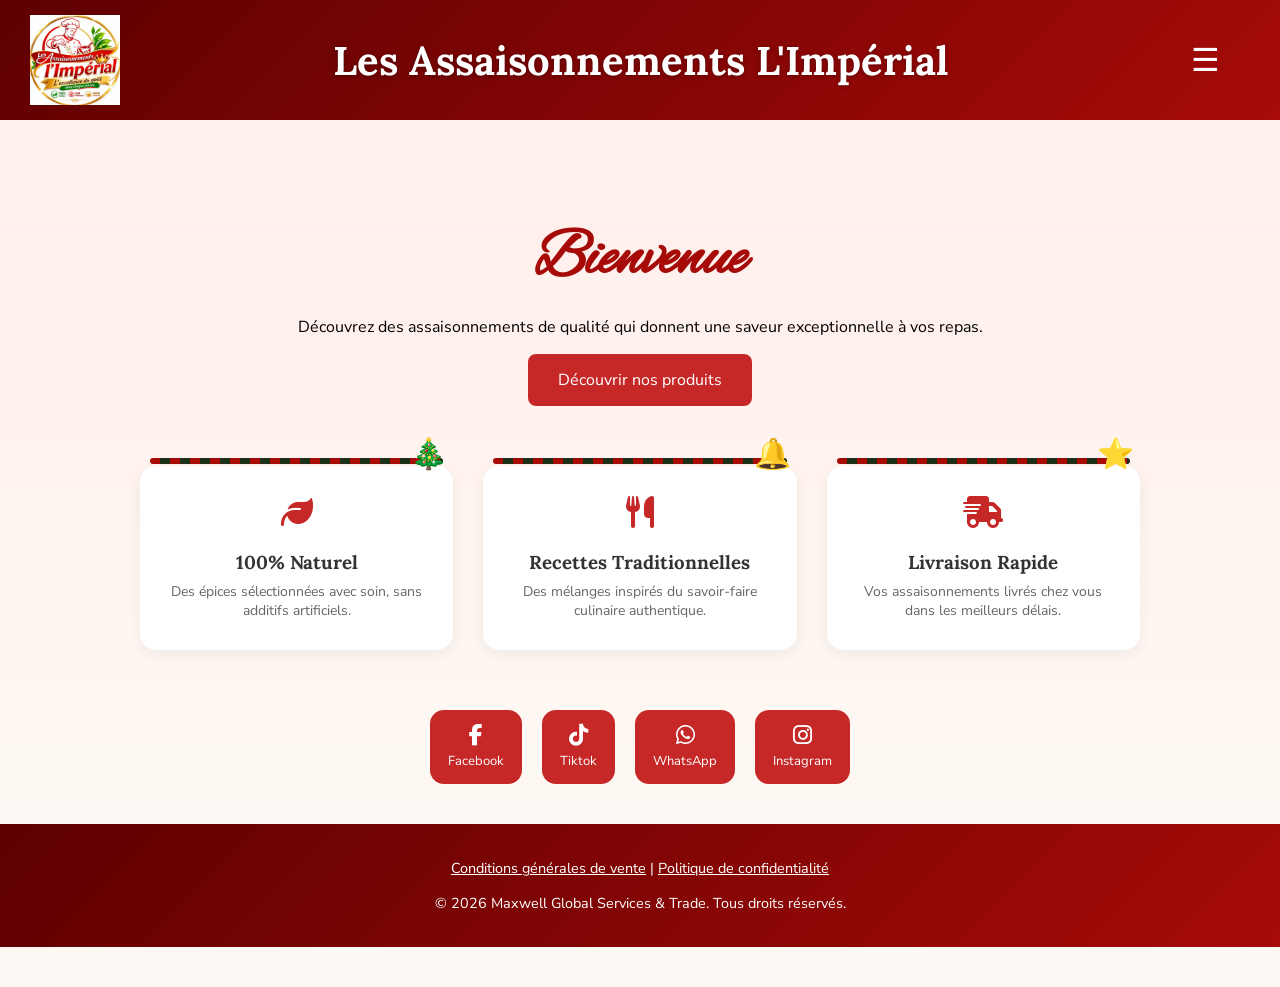
<file: index.html>
<!DOCTYPE html>
<html lang="fr">
<head>
    <meta charset="UTF-8">
    <meta name="viewport" content="width=device-width, initial-scale=1.0, minimum-scale=0.5, maximum-scale=5.0, user-scalable=yes">
    <title>Les Assaisonnements l'Impérial</title>

    <link rel="preconnect" href="https://fonts.googleapis.com">
    <link href="https://fonts.googleapis.com/css2?family=Alex+Brush&family=Mrs+Saint+Delafield&family=Playfair+Display:wght@600;700&family=Poppins:wght@400;500;600&display=swap" rel="stylesheet">

<link rel="stylesheet" href="style.css">
    <link rel="stylesheet" href="https://cdnjs.cloudflare.com/ajax/libs/font-awesome/6.5.1/css/all.min.css">
</head>
<body>
<header id="accueil">
  <div class="logo">
    <img src="Images/logo.jpg" alt="Logo Les Assaisonnements L'Impérial">
  </div>

    <h1>Les Assaisonnements L'Impérial</h1>

  <button class="hamburger" id="hamburger">☰</button>

  <nav id="nav-menu">
  <a href="index.html">Accueil</a>
  <a href="produits.html">Nos Produits</a>
  <a href="apropos.html">À propos</a>
  </nav>
</header>

<main>
    <h2 class="titre-bienvenue">Bienvenue</h2>
    <p>Découvrez des assaisonnements de qualité qui donnent une saveur exceptionnelle à vos repas.</p>
<a href="produits.html"><button>Découvrir nos produits</button></a>

<section class="pourquoi-nous">
  <div class="atout">
    <i class="fa-solid fa-leaf"></i>
    <h3>100% Naturel</h3>
    <p>Des épices sélectionnées avec soin, sans additifs artificiels.</p>
  </div>

  <div class="atout">
    <i class="fa-solid fa-utensils"></i>
    <h3>Recettes Traditionnelles</h3>
    <p>Des mélanges inspirés du savoir-faire culinaire authentique.</p>
  </div>

  <div class="atout">
    <i class="fa-solid fa-truck-fast"></i>
    <h3>Livraison Rapide</h3>
    <p>Vos assaisonnements livrés chez vous dans les meilleurs délais.</p>
  </div>
</section>

    <div class="reseaux-sociaux">
  <a href="https://www.facebook.com/share/1EntMHaNSM/" class="icone-reseau">
    <i class="fa-brands fa-facebook-f"></i>
    <span>Facebook</span>
  </a>
  <a href="https://www.tiktok.com/@assaisonnement.imperial?_r=1&_t=ZS-98Wxw34MMEL" target="_blank" class="icone-reseau">
    <i class="fa-brands fa-tiktok"></i>
    <span>Tiktok</span>
  </a>
  <a href="https://wa.me/2250779490959" target="_blank" rel="noopener" class="icone-reseau">
    <i class="fa-brands fa-whatsapp"></i>
    <span>WhatsApp</span>
  </a>
  <a href="https://www.instagram.com/assaisonnements_imperial?igsh=MWlwMXVkMGFoMXEyZw==" class="icone-reseau">
    <i class="fa-brands fa-instagram"></i>
    <span>Instagram</span>
  </a>
</div>
    
</main>

<footer class="site-footer">
  <p class="liens-legaux"><a href="cgv.html">Conditions générales de vente</a> | <a href="confidentialite.html">Politique de confidentialité</a></p>
  <p>&copy; 2026 Maxwell Global Services &amp; Trade. Tous droits réservés.</p>
</footer>

<script src="script.js"></script>
</body>
</html>
</file>
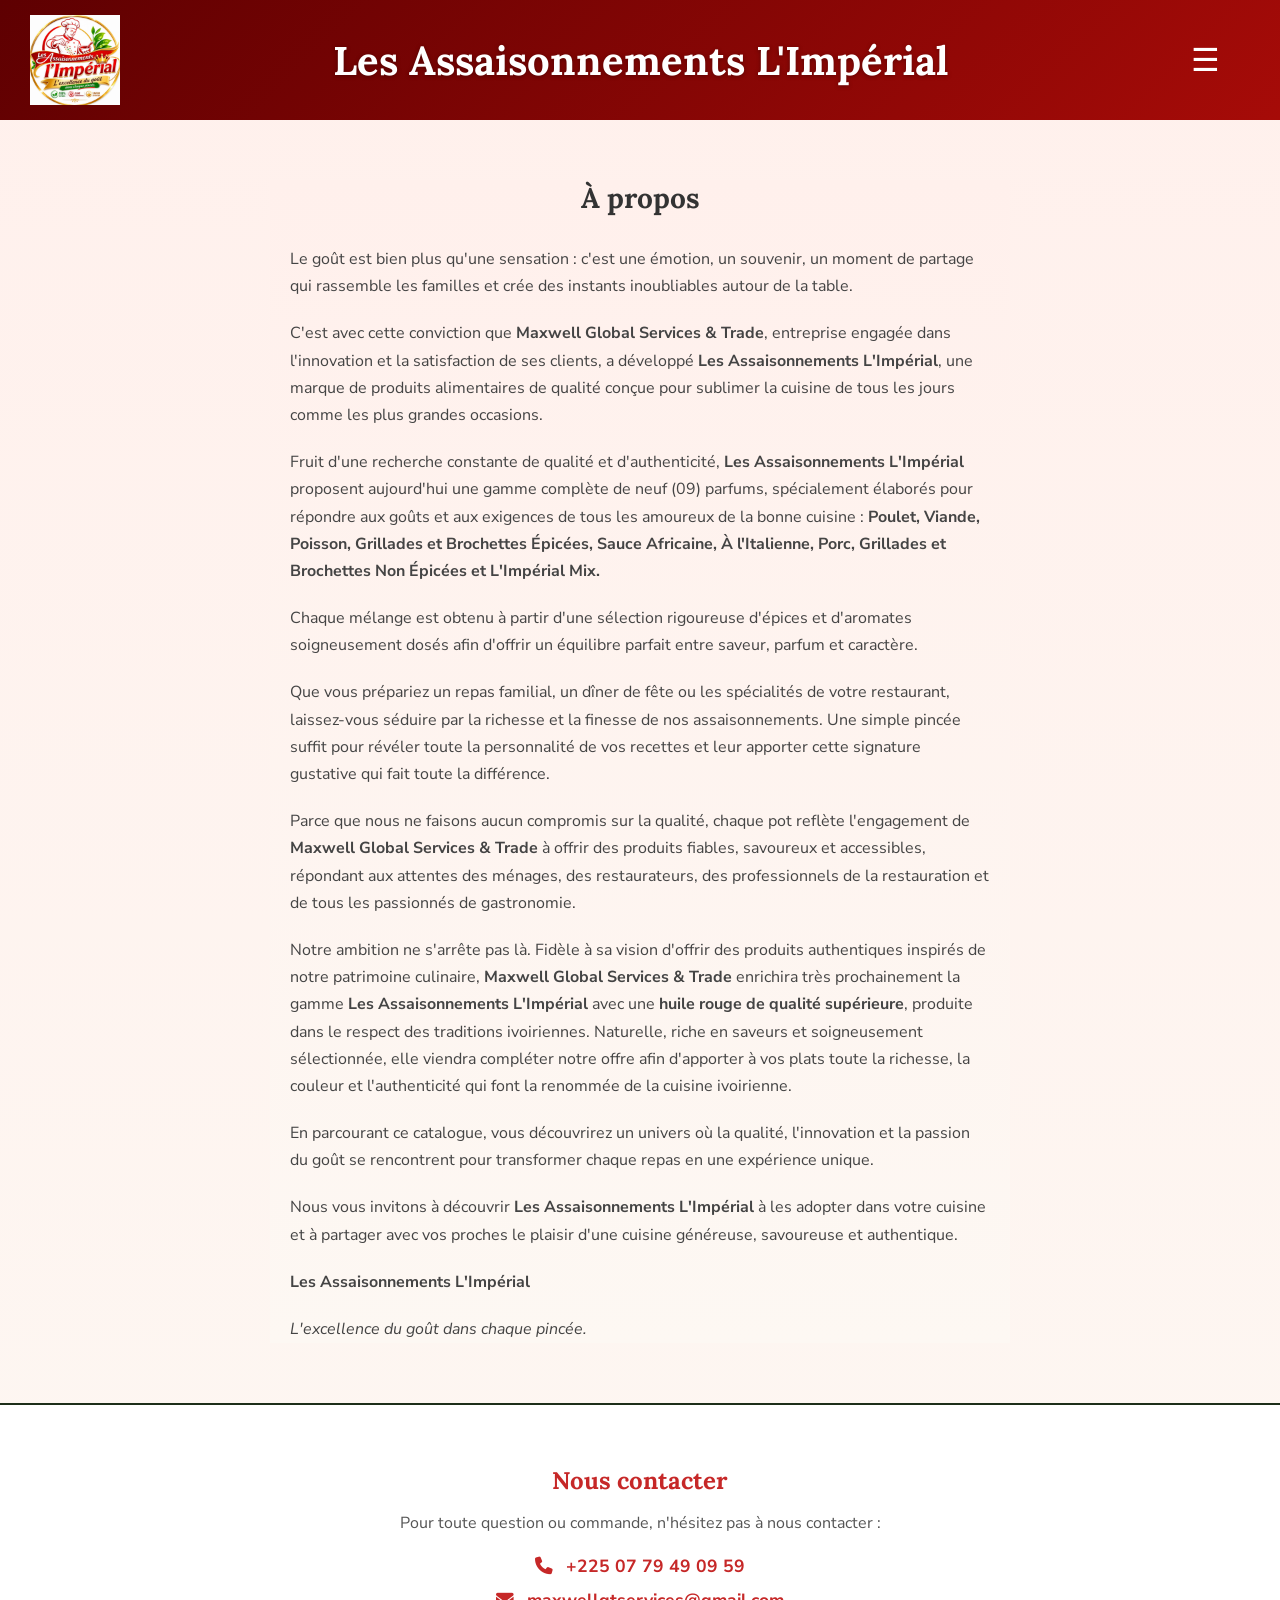
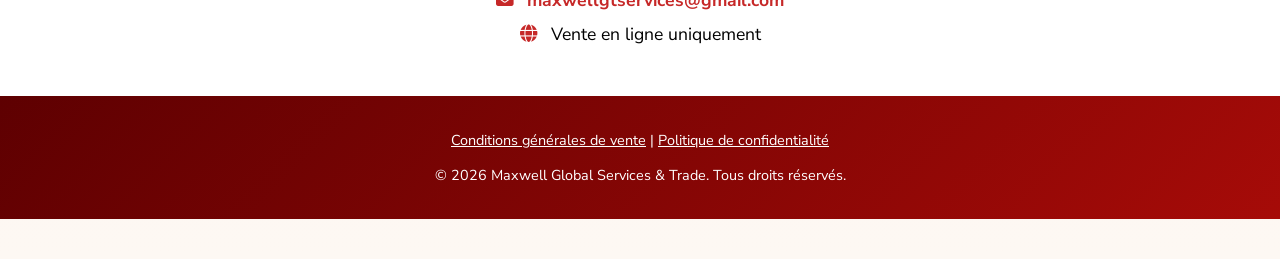
<file: apropos.html>
<!DOCTYPE html>
<html lang="fr">
<head>
  <meta charset="UTF-8">
  <meta name="viewport" content="width=device-width, initial-scale=1.0, minimum-scale=0.5, maximum-scale=5.0, user-scalable=yes">
  <title>À propos - Les Assaisonnements L'Impérial</title>
  <link rel="stylesheet" href="style.css">
  <link rel="stylesheet" href="https://cdnjs.cloudflare.com/ajax/libs/font-awesome/6.5.1/css/all.min.css">
</head>
<body>
<header id="accueil">
  <div class="logo">
    <img src="Images/logo.jpg" alt="Logo Les Assaisonnements L'Impérial">
  </div>

  <h1>Les Assaisonnements L'Impérial</h1>
  <button class="hamburger" id="hamburger">☰</button>
  <nav id="nav-menu">
    <a href="index.html">Accueil</a>
    <a href="produits.html">Nos Produits</a>
    <a href="apropos.html">À propos</a>
  </nav>
</header>

<main class="page-apropos">
  <h2>À propos </h2>

<p>Le goût est bien plus qu'une sensation : c'est une émotion, un souvenir, un moment de partage qui rassemble les familles et crée des instants inoubliables autour de la table.</p>

<p>C'est avec cette conviction que <strong>Maxwell Global Services &amp; Trade</strong>, entreprise engagée dans l'innovation et la satisfaction de ses clients, a développé <strong>Les Assaisonnements L'Impérial</strong>, une marque de produits alimentaires de qualité conçue pour sublimer la cuisine de tous les jours comme les plus grandes occasions.</p>

<p>Fruit d'une recherche constante de qualité et d'authenticité, <strong>Les Assaisonnements L'Impérial</strong> proposent aujourd'hui une gamme complète de neuf (09) parfums, spécialement élaborés pour répondre aux goûts et aux exigences de tous les amoureux de la bonne cuisine : <strong>Poulet, Viande, Poisson, Grillades et Brochettes Épicées, Sauce Africaine, À l'Italienne, Porc, Grillades et Brochettes Non Épicées et L'Impérial Mix.</strong></p>

<p>Chaque mélange est obtenu à partir d'une sélection rigoureuse d'épices et d'aromates soigneusement dosés afin d'offrir un équilibre parfait entre saveur, parfum et caractère.</p>

<p>Que vous prépariez un repas familial, un dîner de fête ou les spécialités de votre restaurant, laissez-vous séduire par la richesse et la finesse de nos assaisonnements. Une simple pincée suffit pour révéler toute la personnalité de vos recettes et leur apporter cette signature gustative qui fait toute la différence.</p>

<p>Parce que nous ne faisons aucun compromis sur la qualité, chaque pot reflète l'engagement de <strong>Maxwell Global Services &amp; Trade</strong> à offrir des produits fiables, savoureux et accessibles, répondant aux attentes des ménages, des restaurateurs, des professionnels de la restauration et de tous les passionnés de gastronomie.</p>

<p>Notre ambition ne s'arrête pas là. Fidèle à sa vision d'offrir des produits authentiques inspirés de notre patrimoine culinaire, <strong>Maxwell Global Services &amp; Trade</strong> enrichira très prochainement la gamme <strong>Les Assaisonnements L'Impérial</strong> avec une <strong>huile rouge de qualité supérieure</strong>, produite dans le respect des traditions ivoiriennes. Naturelle, riche en saveurs et soigneusement sélectionnée, elle viendra compléter notre offre afin d'apporter à vos plats toute la richesse, la couleur et l'authenticité qui font la renommée de la cuisine ivoirienne.</p>

<p>En parcourant ce catalogue, vous découvrirez un univers où la qualité, l'innovation et la passion du goût se rencontrent pour transformer chaque repas en une expérience unique. </p>

<p>Nous vous invitons à découvrir <strong>Les Assaisonnements L'Impérial</strong> à les adopter dans votre cuisine et à partager avec vos proches le plaisir d'une cuisine généreuse, savoureuse et authentique.</p>

<p><strong>Les Assaisonnements L'Impérial</strong></p>
 <p><em>L'excellence du goût dans chaque pincée.</em></p>
</main>

<script src="script.js"></script>


<section class="contact-section">
  <h2>Nous contacter</h2>
  <p class="contact-intro">Pour toute question ou commande, n'hésitez pas à nous contacter :</p>
  <div class="contact-info">
<p><i class="fa-solid fa-phone"></i> <a href="tel:+2250779490959">+225 07 79 49 09 59</a></p>
<p><i class="fa-solid fa-envelope"></i> <a href="mailto:maxwellgtservices@gmail.com">maxwellgtservices@gmail.com</a></p>
<p><i class="fa-solid fa-globe"></i> Vente en ligne uniquement</p>
  </div>
</section>
<footer class="site-footer">
  <p class="liens-legaux"><a href="cgv.html">Conditions générales de vente</a> | <a href="confidentialite.html">Politique de confidentialité</a></p>
  <p>&copy; 2026 Maxwell Global Services &amp; Trade. Tous droits réservés.</p>
</footer>

</body>
</html>
</file>
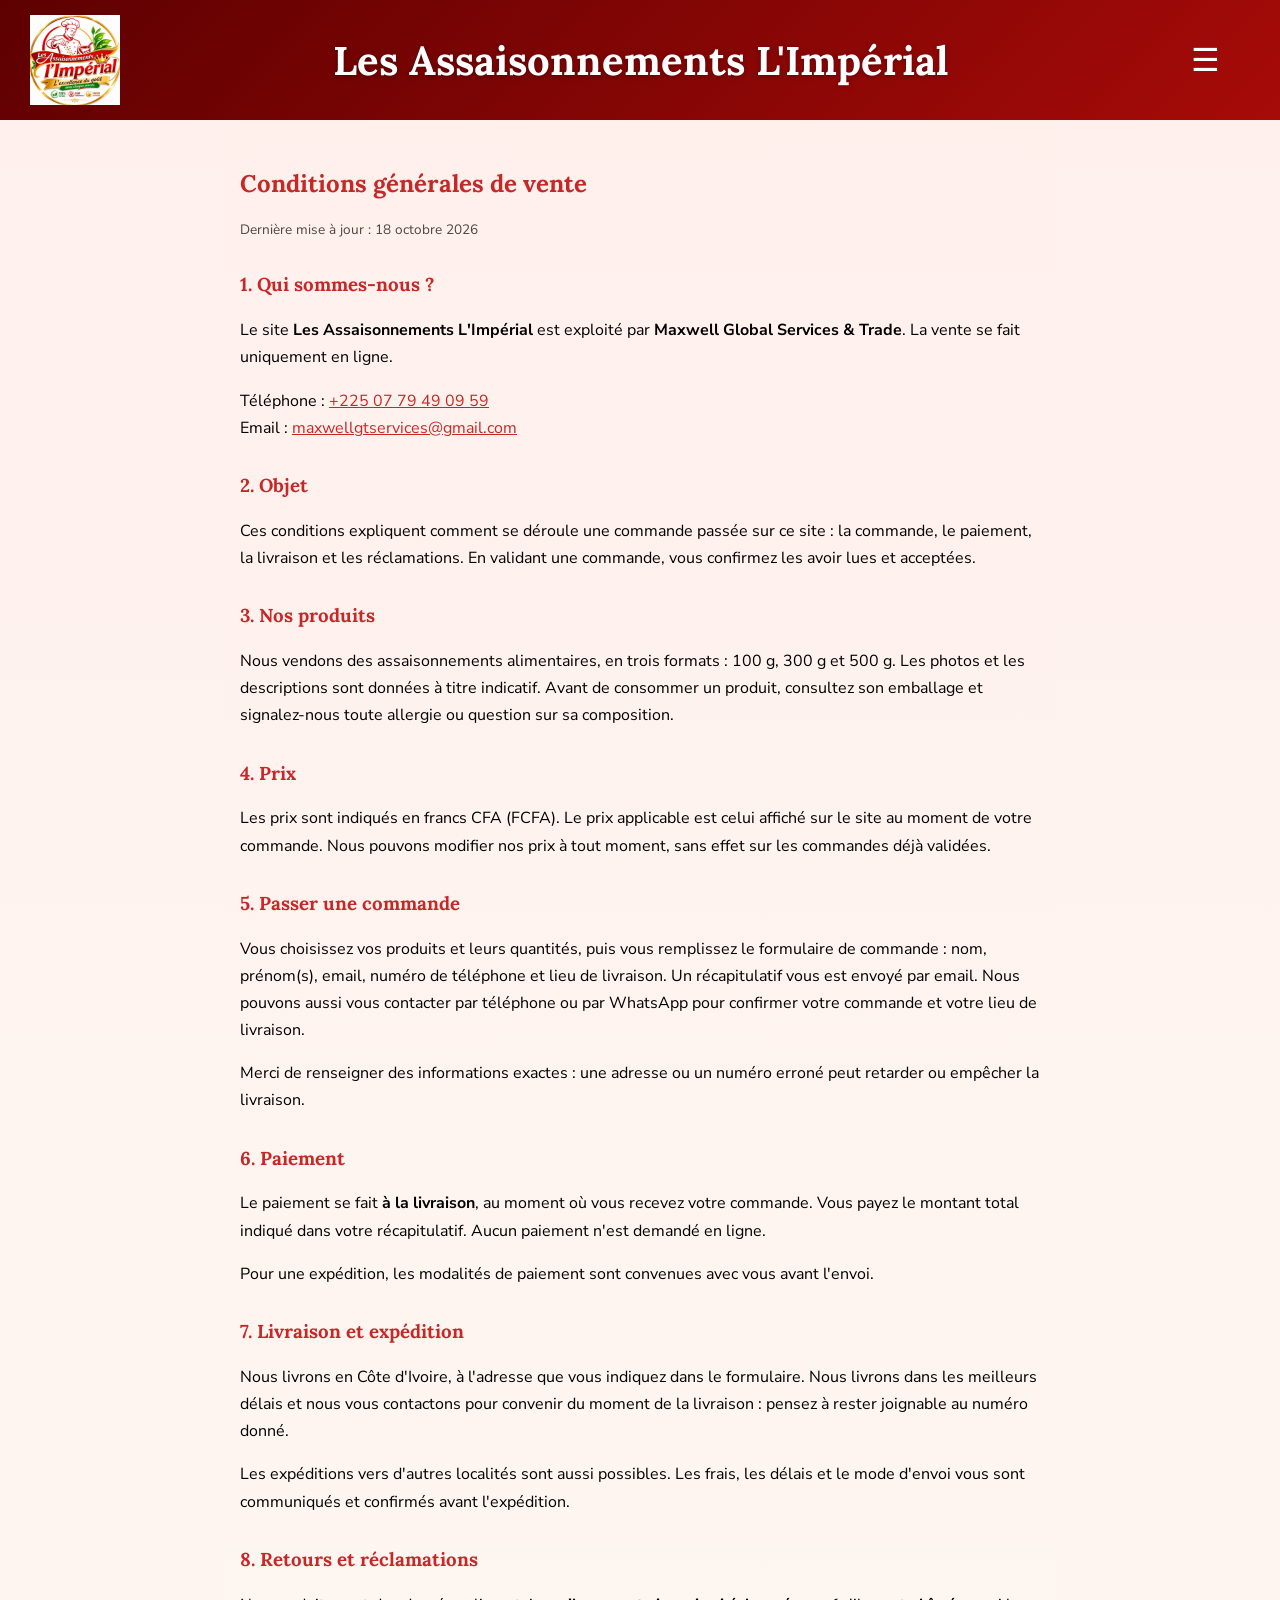
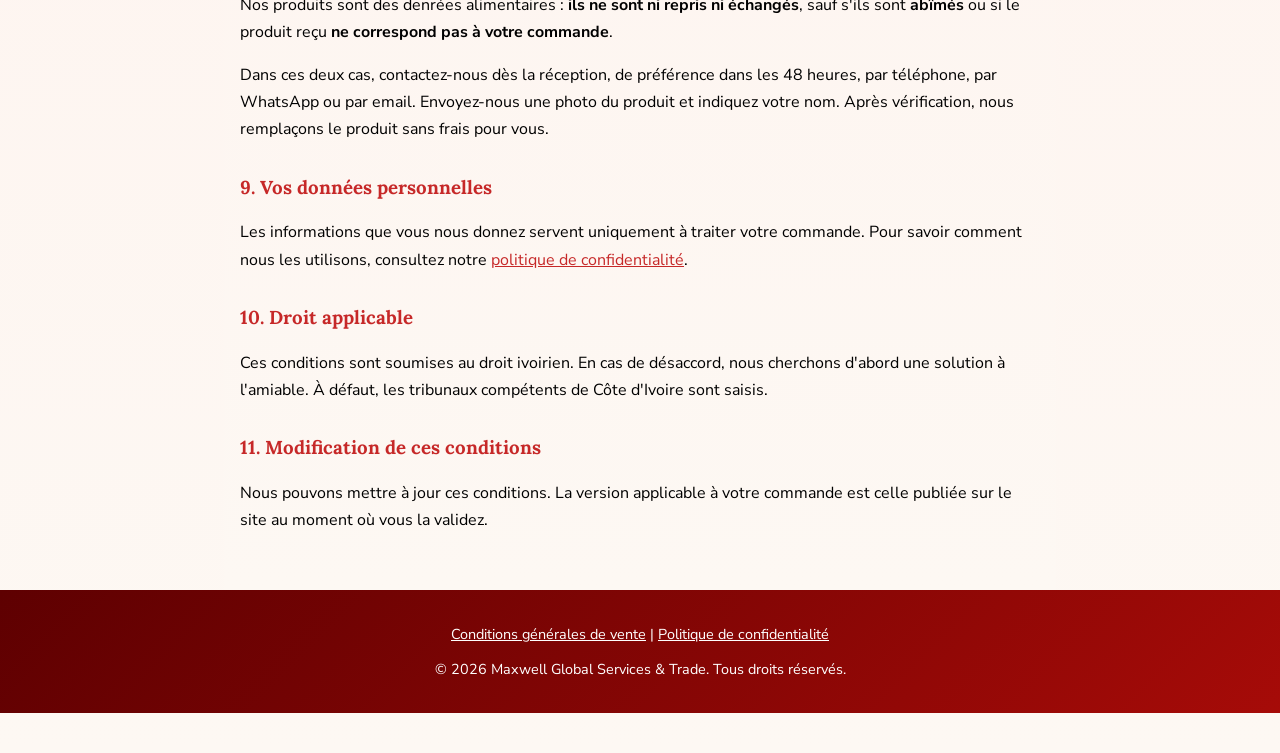
<file: cgv.html>
<!DOCTYPE html>
<html lang="fr">
<head>
  <meta charset="UTF-8">
  <meta name="viewport" content="width=device-width, initial-scale=1.0, minimum-scale=0.5, maximum-scale=5.0, user-scalable=yes">
  <title>Conditions générales de vente - Les Assaisonnements L'Impérial</title>
  <link rel="stylesheet" href="style.css">
</head>
<body>
<header id="accueil">
  <div class="logo">
    <img src="Images/logo.jpg" alt="Logo Les Assaisonnements L'Impérial">
  </div>

  <h1>Les Assaisonnements L'Impérial</h1>
  <button class="hamburger" id="hamburger">☰</button>
  <nav id="nav-menu">
    <a href="index.html">Accueil</a>
    <a href="produits.html">Nos Produits</a>
    <a href="apropos.html">À propos</a>
  </nav>
</header>

<main class="page-legale">
  <h2>Conditions générales de vente</h2>
  <p class="date-maj">Dernière mise à jour : 18 octobre 2026</p>

  <h3>1. Qui sommes-nous ?</h3>
  <p>Le site <strong>Les Assaisonnements L'Impérial</strong> est exploité par <strong>Maxwell Global Services &amp; Trade</strong>. La vente se fait uniquement en ligne.</p>
  <p>Téléphone : <a href="tel:+2250779490959">+225 07 79 49 09 59</a><br>
  Email : <a href="mailto:maxwellgtservices@gmail.com">maxwellgtservices@gmail.com</a></p>

  <h3>2. Objet</h3>
  <p>Ces conditions expliquent comment se déroule une commande passée sur ce site : la commande, le paiement, la livraison et les réclamations. En validant une commande, vous confirmez les avoir lues et acceptées.</p>

  <h3>3. Nos produits</h3>
  <p>Nous vendons des assaisonnements alimentaires, en trois formats : 100 g, 300 g et 500 g. Les photos et les descriptions sont données à titre indicatif. Avant de consommer un produit, consultez son emballage et signalez-nous toute allergie ou question sur sa composition.</p>

  <h3>4. Prix</h3>
  <p>Les prix sont indiqués en francs CFA (FCFA). Le prix applicable est celui affiché sur le site au moment de votre commande. Nous pouvons modifier nos prix à tout moment, sans effet sur les commandes déjà validées.</p>

  <h3>5. Passer une commande</h3>
  <p>Vous choisissez vos produits et leurs quantités, puis vous remplissez le formulaire de commande : nom, prénom(s), email, numéro de téléphone et lieu de livraison. Un récapitulatif vous est envoyé par email. Nous pouvons aussi vous contacter par téléphone ou par WhatsApp pour confirmer votre commande et votre lieu de livraison.</p>
  <p>Merci de renseigner des informations exactes : une adresse ou un numéro erroné peut retarder ou empêcher la livraison.</p>

  <h3>6. Paiement</h3>
  <p>Le paiement se fait <strong>à la livraison</strong>, au moment où vous recevez votre commande. Vous payez le montant total indiqué dans votre récapitulatif. Aucun paiement n'est demandé en ligne.</p>
  <p>Pour une expédition, les modalités de paiement sont convenues avec vous avant l'envoi.</p>

  <h3>7. Livraison et expédition</h3>
  <p>Nous livrons en Côte d'Ivoire, à l'adresse que vous indiquez dans le formulaire. Nous livrons dans les meilleurs délais et nous vous contactons pour convenir du moment de la livraison : pensez à rester joignable au numéro donné.</p>
  <p>Les expéditions vers d'autres localités sont aussi possibles. Les frais, les délais et le mode d'envoi vous sont communiqués et confirmés avant l'expédition.</p>

  <h3>8. Retours et réclamations</h3>
  <p>Nos produits sont des denrées alimentaires : <strong>ils ne sont ni repris ni échangés</strong>, sauf s'ils sont <strong>abîmés</strong> ou si le produit reçu <strong>ne correspond pas à votre commande</strong>.</p>
  <p>Dans ces deux cas, contactez-nous dès la réception, de préférence dans les 48 heures, par téléphone, par WhatsApp ou par email. Envoyez-nous une photo du produit et indiquez votre nom. Après vérification, nous remplaçons le produit sans frais pour vous.</p>

  <h3>9. Vos données personnelles</h3>
  <p>Les informations que vous nous donnez servent uniquement à traiter votre commande. Pour savoir comment nous les utilisons, consultez notre <a href="confidentialite.html">politique de confidentialité</a>.</p>

  <h3>10. Droit applicable</h3>
  <p>Ces conditions sont soumises au droit ivoirien. En cas de désaccord, nous cherchons d'abord une solution à l'amiable. À défaut, les tribunaux compétents de Côte d'Ivoire sont saisis.</p>

  <h3>11. Modification de ces conditions</h3>
  <p>Nous pouvons mettre à jour ces conditions. La version applicable à votre commande est celle publiée sur le site au moment où vous la validez.</p>
</main>

<footer class="site-footer">
  <p class="liens-legaux"><a href="cgv.html">Conditions générales de vente</a> | <a href="confidentialite.html">Politique de confidentialité</a></p>
  <p>&copy; 2026 Maxwell Global Services &amp; Trade. Tous droits réservés.</p>
</footer>

<script src="script.js"></script>
</body>
</html>
</file>
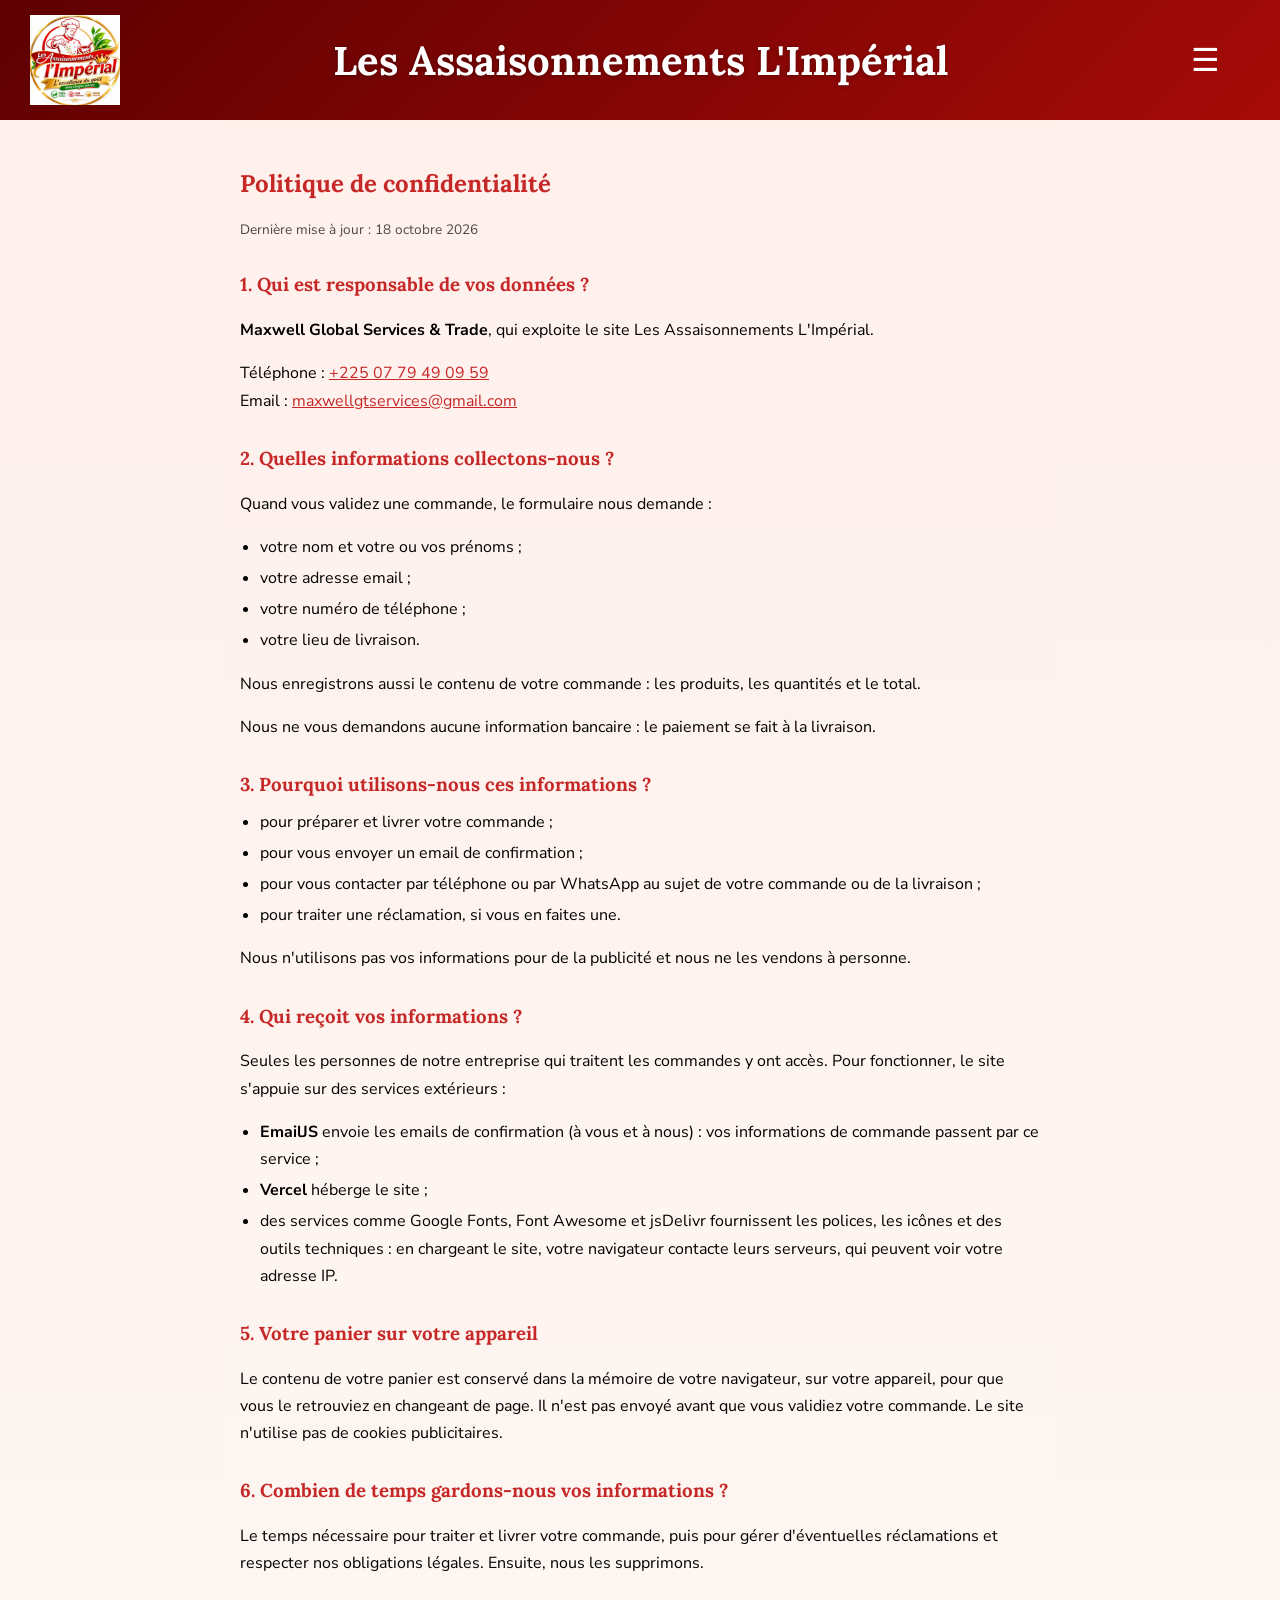
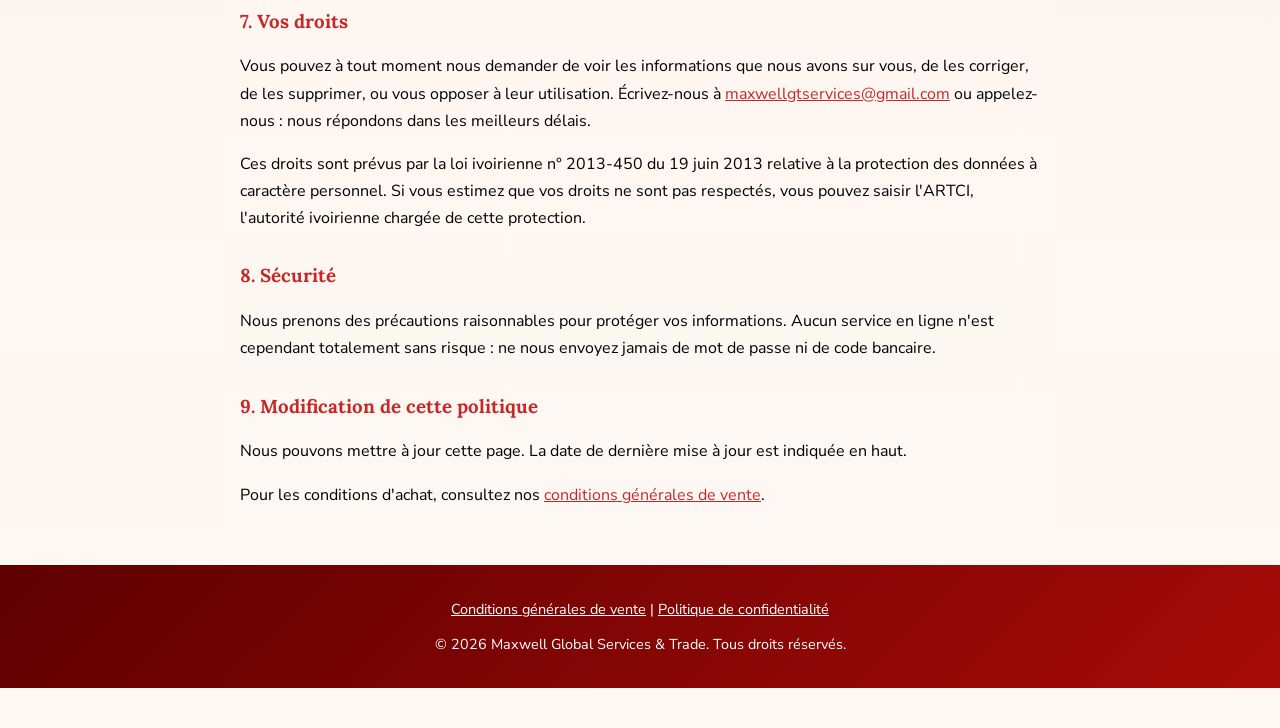
<file: confidentialite.html>
<!DOCTYPE html>
<html lang="fr">
<head>
  <meta charset="UTF-8">
  <meta name="viewport" content="width=device-width, initial-scale=1.0, minimum-scale=0.5, maximum-scale=5.0, user-scalable=yes">
  <title>Politique de confidentialité - Les Assaisonnements L'Impérial</title>
  <link rel="stylesheet" href="style.css">
</head>
<body>
<header id="accueil">
  <div class="logo">
    <img src="Images/logo.jpg" alt="Logo Les Assaisonnements L'Impérial">
  </div>

  <h1>Les Assaisonnements L'Impérial</h1>
  <button class="hamburger" id="hamburger">☰</button>
  <nav id="nav-menu">
    <a href="index.html">Accueil</a>
    <a href="produits.html">Nos Produits</a>
    <a href="apropos.html">À propos</a>
  </nav>
</header>

<main class="page-legale">
  <h2>Politique de confidentialité</h2>
  <p class="date-maj">Dernière mise à jour : 18 octobre 2026</p>

  <h3>1. Qui est responsable de vos données ?</h3>
  <p><strong>Maxwell Global Services &amp; Trade</strong>, qui exploite le site Les Assaisonnements L'Impérial.</p>
  <p>Téléphone : <a href="tel:+2250779490959">+225 07 79 49 09 59</a><br>
  Email : <a href="mailto:maxwellgtservices@gmail.com">maxwellgtservices@gmail.com</a></p>

  <h3>2. Quelles informations collectons-nous ?</h3>
  <p>Quand vous validez une commande, le formulaire nous demande :</p>
  <ul>
    <li>votre nom et votre ou vos prénoms ;</li>
    <li>votre adresse email ;</li>
    <li>votre numéro de téléphone ;</li>
    <li>votre lieu de livraison.</li>
  </ul>
  <p>Nous enregistrons aussi le contenu de votre commande : les produits, les quantités et le total.</p>
  <p>Nous ne vous demandons aucune information bancaire : le paiement se fait à la livraison.</p>

  <h3>3. Pourquoi utilisons-nous ces informations ?</h3>
  <ul>
    <li>pour préparer et livrer votre commande ;</li>
    <li>pour vous envoyer un email de confirmation ;</li>
    <li>pour vous contacter par téléphone ou par WhatsApp au sujet de votre commande ou de la livraison ;</li>
    <li>pour traiter une réclamation, si vous en faites une.</li>
  </ul>
  <p>Nous n'utilisons pas vos informations pour de la publicité et nous ne les vendons à personne.</p>

  <h3>4. Qui reçoit vos informations ?</h3>
  <p>Seules les personnes de notre entreprise qui traitent les commandes y ont accès. Pour fonctionner, le site s'appuie sur des services extérieurs :</p>
  <ul>
    <li><strong>EmailJS</strong> envoie les emails de confirmation (à vous et à nous) : vos informations de commande passent par ce service ;</li>
    <li><strong>Vercel</strong> héberge le site ;</li>
    <li>des services comme Google Fonts, Font Awesome et jsDelivr fournissent les polices, les icônes et des outils techniques : en chargeant le site, votre navigateur contacte leurs serveurs, qui peuvent voir votre adresse IP.</li>
  </ul>

  <h3>5. Votre panier sur votre appareil</h3>
  <p>Le contenu de votre panier est conservé dans la mémoire de votre navigateur, sur votre appareil, pour que vous le retrouviez en changeant de page. Il n'est pas envoyé avant que vous validiez votre commande. Le site n'utilise pas de cookies publicitaires.</p>

  <h3>6. Combien de temps gardons-nous vos informations ?</h3>
  <p>Le temps nécessaire pour traiter et livrer votre commande, puis pour gérer d'éventuelles réclamations et respecter nos obligations légales. Ensuite, nous les supprimons.</p>

  <h3>7. Vos droits</h3>
  <p>Vous pouvez à tout moment nous demander de voir les informations que nous avons sur vous, de les corriger, de les supprimer, ou vous opposer à leur utilisation. Écrivez-nous à <a href="mailto:maxwellgtservices@gmail.com">maxwellgtservices@gmail.com</a> ou appelez-nous : nous répondons dans les meilleurs délais.</p>
  <p>Ces droits sont prévus par la loi ivoirienne n° 2013-450 du 19 juin 2013 relative à la protection des données à caractère personnel. Si vous estimez que vos droits ne sont pas respectés, vous pouvez saisir l'ARTCI, l'autorité ivoirienne chargée de cette protection.</p>

  <h3>8. Sécurité</h3>
  <p>Nous prenons des précautions raisonnables pour protéger vos informations. Aucun service en ligne n'est cependant totalement sans risque : ne nous envoyez jamais de mot de passe ni de code bancaire.</p>

  <h3>9. Modification de cette politique</h3>
  <p>Nous pouvons mettre à jour cette page. La date de dernière mise à jour est indiquée en haut.</p>

  <p>Pour les conditions d'achat, consultez nos <a href="cgv.html">conditions générales de vente</a>.</p>
</main>

<footer class="site-footer">
  <p class="liens-legaux"><a href="cgv.html">Conditions générales de vente</a> | <a href="confidentialite.html">Politique de confidentialité</a></p>
  <p>&copy; 2026 Maxwell Global Services &amp; Trade. Tous droits réservés.</p>
</footer>

<script src="script.js"></script>
</body>
</html>
</file>
<file: style.css>
/* ===== POLICES DU SITE : Lora (titres), Nunito Sans (texte), Alex Brush (grands titres décoratifs) ===== */
@import url('https://fonts.googleapis.com/css2?family=Lora:wght@500;600;700&family=Nunito+Sans:wght@400;600;700&family=Alex+Brush&display=swap');

:root {
  --police-titre: 'Lora', Georgia, serif;
  --police-texte: 'Nunito Sans', Arial, sans-serif;
}

html {
  overflow-x: hidden; /* CORRIGÉ - uniquement sur html, pas sur body, pour ne pas casser le sticky */
}

html{
    scroll-behavior:smooth;
 }   
body{
    margin:0;
    font-family: var(--police-texte);
    background: linear-gradient(180deg, #fff0ec 0%, #fdf8f3 100%);
    background-color: #fdf8f3;
    padding-bottom: 40px; 
}

/* Les boutons et champs de formulaire n'héritent pas de la police par défaut : on la leur donne */
button, input, select, textarea {
  font-family: var(--police-texte);
}

header{
    position:sticky;
    top:0;
    z-index:1000;
    background:#c62828;
    color:white;
    padding:20px;
    display:flex;
    justify-content:space-between;
    align-items:center;
}

nav a{
    color:white;
    text-decoration:none;
    margin-left:20px;
    font-weight:bold;
}

main{
    text-align:center;
    margin-top:100px;
    background: linear-gradient(180deg,#fff0ec 0%,#fdf8f3 100%);
    padding-bottom: 40px;
}

button{
    background:#c62828;
    color:white;
    border:none;
    padding:15px 30px;
    border-radius:8px;
    cursor:pointer;
    font-size:16px;
}

button:hover{
    background:#9e1b1b;
}
.logo{
    display:flex;
    align-items:center;
    gap:15px;
}

.logo img{
    width:90px;
    height:90px;
    object-fit:contain;
}
/* --- Header en flexbox pour bien aligner logo + nav --- */
header {
  display: flex;
  justify-content: space-between;
  align-items: center;
  flex-wrap: wrap;
  padding: 15px 30px;
}

nav {
  display: flex;
  flex-wrap: wrap;
}

/* --- RESPONSIVE : tablettes et mobiles (écran < 768px) --- */
@media (max-width: 768px) {
  header {
    flex-direction: column;
    text-align: center;
  }

  nav {
    margin-top: 15px;
    justify-content: center;
  }

  nav a {
    margin: 0 10px;
  }

  main {
    margin-top: 40px;
    padding: 0 20px;
  }

  h1 {
    font-size: 20px;
  }
}

/* --- RESPONSIVE : petits mobiles (écran < 480px) --- */
@media (max-width: 480px) {
  nav a {
    display: block;
    margin: 8px 0;
  }

  button {
    width: 100%;
  }
}
header {
  position: sticky;
  top:0;
  z-index:1000;
  background: #c62828;
  display: grid;
  grid-template-columns: auto 1fr auto;
  align-items: center;
  padding: 15px 30px;
}

.hamburger {
  display: block;
  background: none;
  border: none;
  font-size: 32px;
  cursor: pointer;
  color: white;
}

nav {
  display: none;
  position: absolute;
  top: 100%;
  right: 30px;
  background: #c62828;
  flex-direction: column;
  padding: 10px 20px;
  border-radius: 8px;
  box-shadow: 0 4px 10px rgba(0,0,0,0.2);
}

nav.active {
  display: flex;
}

nav a {
  margin: 8px 0;
  color: white;
  text-align: center;
}
.carte-produit img {
  width: 160px;
  height: 160px;
  border-radius: 50%;
  object-fit: cover;
  margin: 0 auto 15px auto;
  display: block;
  border: 4px solid #f5f5f5;
}
.select-grammage {
  margin: 12px 0 8px 0;
  padding: 6px 10px;
  border-radius: 8px;
  border: 1px solid #ccc;
  font-size: 14px;
  cursor: pointer;
}

.prix {
  font-size: 20px;
  font-weight: bold;
  color: #c62828;
  margin: 8px 0;
}

.btn-acheter {
  background: #c62828;
  color: white;
  border: none;
  padding: 10px 22px;
  border-radius: 8px;
  cursor: pointer;
  font-size: 14px;
}

.btn-acheter:hover {
  background: #9e1b1b;
}
.carte-produit {
  background: #fff9f5;
  border-radius: 20px;
  padding: 25px 20px;
  box-shadow: 0 6px 18px rgba(0,0,0,0.08);
  transition: transform 0.2s ease, box-shadow 0.2s ease;
  text-align: center;
}

.carte-produit:hover {
  transform: translateY(-6px);
  box-shadow: 0 10px 24px rgba(0,0,0,0.12);
}
.reseaux-sociaux {
  display: flex;
  justify-content: center;
  gap: 20px;
  margin-top: 30px;
}

.icone-reseau {
  background: #c62828;
  color: white;
  display: flex;
  flex-direction: column;
  align-items: center;
  justify-content: center;
  gap: 6px;
  padding: 14px 18px;
  border-radius: 14px;
  text-decoration: none;
  font-size: 13px;
  transition: background 0.2s ease, transform 0.2s ease;
}

.icone-reseau i {
  font-size: 22px;
}

.icone-reseau:hover {
  background: #9e1b1b;
  transform: translateY(-3px);
} 
  
.grille-produits {
  display: grid;
  grid-template-columns: repeat(3, 1fr);
  gap: 30px;
  max-width: 1100px;
  margin: 0 auto;
}

@media (max-width: 768px) {
  .grille-produits {
    grid-template-columns: repeat(2, 1fr);
  }
}

@media (max-width: 480px) {
  .grille-produits {
    grid-template-columns: repeat(2, 1fr);
    gap: 15px;
     padding: 0 15px;
  }

  .carte-produit {
    padding: 15px 12px;
  }

  .carte-produit img {
    width: 110px;
    height: 110px;
  }

  .prix {
    font-size: 16px;
  }

  .btn-acheter {
    padding: 8px 14px;
    font-size: 13px;
  }

  .select-grammage {
    font-size: 13px;
    padding: 5px 8px;
  }
  }

.carte-produit img {
  cursor: pointer;
}

.lightbox {
  display: none;
  position: fixed;
  top: 0;
  left: 0;
  width: 100%;
  height: 100%;
  background: rgba(0,0,0,0.85);
  justify-content: center;
  align-items: center;
  z-index: 2000;
}

.lightbox.active {
  display: flex;
}

.lightbox img {
  max-width: 90%;
  max-height: 90%;
  border-radius: 12px;
  object-fit: contain;
}

@media (max-width: 480px) {
  .marque h1 {
    font-size: 16px;
  }
  h1 {
    font-size: 16px; /* MODIFIÉ - réduit encore */
  }
   header {
    grid-template-columns: auto 1fr auto;
    padding: 10px 15px;
  }
}

h1 {
  font-family: var(--police-titre);
  font-weight: 700;
  text-align: center;
  color: white;
  font-size: 40px;
  margin: 0;
  grid-column: 2;
  min-width: 0;
  overflow-wrap: break-word;
}

h2, h3, h4 {
  font-family: var(--police-titre);
}

.pourquoi-nous {
  display: flex;
  justify-content: center;
  flex-wrap: wrap;
  gap: 30px;
  max-width: 1000px;
  margin: 60px auto;
  padding: 0 20px;
}

.atout {
  background: white;
  border-radius: 16px;
  padding: 30px 25px;
  text-align: center;
  box-shadow: 0 4px 14px rgba(0,0,0,0.06);
  flex: 1 1 250px;
  max-width: 280px;
  transition: transform 0.2s ease, box-shadow 0.2s ease;
}

.atout:hover{
  transform:translateY(-6px);
  box-shadow:0 10px 24px rgba(0,0,0,0.12);
}



.atout i {
  font-size: 32px;
  color: #c62828;
  margin-bottom: 12px;
}

.atout h3 {
  font-family: var(--police-titre);
  margin: 10px 0 8px;
  color: #333;
}

.atout p {
  font-size: 14px;
  color: #666;
  margin: 0;
}
.page-apropos {
  max-width: 700px;
  margin: 60px auto;
  padding: 0 20px;
  text-align: center;
}

.page-apropos h2 {
  font-family: var(--police-titre);
  font-size: 28px;
  color: #333;
  margin-bottom: 30px;
}

.page-apropos p {
  font-size: 16px;
  line-height: 1.7;
  color: #444;
  margin-bottom: 20px;
  text-align: left;
}
.titre-bienvenue {
  font-family: 'Alex Brush', cursive;
  font-size: 64px;
  color: #c62828;
  margin-bottom: 10px;
}

@media (max-width: 480px) {
  .titre-bienvenue {
    font-size: 44px;
  }
}
.cadre-banniere{
  width: 450px;
  max-width: 100%;
  height: 240px;
  overflow: hidden;
  margin-bottom: 5px;
  text-align: left;
}

.cadre-banniere img{
  width: 100%;
  height:auto;
  object-fit: cover;
  object-position: left top;
  display: block;
}

/* ---------- "Nos produits" : texte stylé partout (desktop ET mobile, plus d'image) ---------- */
.cadre-banniere {
  width: 100%;
  height: auto;
  text-align: center;
}

.cadre-banniere img {
  display: none;
}

.titre-mobile-produits {
  display: block;
  font-family: 'Alex Brush', cursive;
  font-size: 56px;
  color: #c62828;
  margin: 0 auto 10px auto;
  text-align: center;
  position: relative;
  padding-bottom: 14px;
}

.titre-mobile-produits::after {
  content: '';
  display: block;
  width: 160px;
  height: 3px;
  background-color: #c62828;
  margin: 10px auto 0 auto;
  border-radius: 2px;
}

@media (max-width: 480px) {
  .titre-mobile-produits {
    font-size: 42px;
  }

  .titre-mobile-produits::after {
    width: 140px;
  }
}

.contact-section {
  text-align: center;
  padding: 40px 20px;
  background-color: #fff;
  border-top: 2px solid #c62828;
}

.contact-section h2 {
  font-family: var(--police-titre);
  color: #c62828;
  margin-bottom: 10px;
}

.contact-intro {
  margin-bottom: 20px;
  color: #555;
}

.contact-info p {
  font-size: 1.1rem;
  margin: 10px 0;
}

.contact-info a {
  color: #c62828;
  text-decoration: none;
  font-weight: bold;
}

.contact-info i {
  color: #c62828;
  margin-right: 8px;
}

.site-footer {
  text-align: center;
  padding: 20px;
  background-color: #c62828;
  color: #fff;
  font-size: 0.9rem;
}
@media (max-width: 480px) {
  .reseaux-sociaux {
    gap: 16px;
    flex-wrap: wrap;
    padding: 0 15px;
  }

  .icone-reseau {
    padding: 16px 22px;
    font-size: 15px;
  }

  .icone-reseau i {
    font-size: 26px;
  }
}
.commande-section {
  max-width: 600px;
  margin: 60px auto;
  padding: 0 20px;
}

.commande-section h2 {
  text-align: center;
  color: #c62828;
  margin-bottom: 25px;
}

.recap-commande {
  background: #fff9f5;
  border-radius: 16px;
  padding: 20px 25px;
  margin-bottom: 30px;
  box-shadow: 0 4px 14px rgba(0,0,0,0.06);
  text-align: center;
}

.recap-commande p {
  margin: 6px 0;
  color: #444;
}

.recap-commande strong {
  color: #c62828;
}

.formulaire-commande {
  display: flex;
  flex-direction: column;
  gap: 18px;
  background: white;
  padding: 30px 25px;
  border-radius: 16px;
  box-shadow: 0 6px 18px rgba(0,0,0,0.08);
}

.champ-formulaire {
  display: flex;
  flex-direction: column;
  gap: 6px;
}

.champ-formulaire label {
  font-weight: bold;
  color: #333;
  font-size: 14px;
}

.champ-formulaire input {
  padding: 12px 14px;
  border: 1px solid #ddd;
  border-radius: 8px;
  font-size: 15px;
  font-family: var(--police-texte);
}

.champ-formulaire input:focus {
  outline: none;
  border-color: #c62828;
}

.btn-valider {
  background: #c62828;
  color: white;
  border: none;
  padding: 15px 30px;
  border-radius: 8px;
  cursor: pointer;
  font-size: 16px;
  font-weight: bold;
  margin-top: 10px;
}

.btn-valider:hover {
  background: #9e1b1b;
}

@media (max-width: 480px) {
  .commande-section {
    padding: 0 15px;
    margin: 40px auto;
  }

  .formulaire-commande {
    padding: 20px 18px;
  }
}
.options-grammage {
  display: flex;
  flex-direction: column;
  gap: 8px;
  margin: 14px 0;
}

.ligne-grammage {
  display: flex;
  justify-content: space-between;
  align-items: center;
  gap: 10px;
  background: #fdf3ef;
  padding: 8px 12px;
  border-radius: 8px;
}

.grammage-label {
  font-size: 13px;
  color: #444;
  text-align: left;
  flex: 1;
}

.quantite-controle {
  display: flex;
  align-items: center;
  gap: 8px;
}

.btn-moins,
.btn-plus {
  width: 26px;
  height: 26px;
  border-radius: 50%;
  border: none;
  background: #c62828;
  color: white;
  font-size: 16px;
  line-height: 1;
  cursor: pointer;
  padding: 0;
  display: flex;
  align-items: center;
  justify-content: center;
}

.btn-moins:hover,
.btn-plus:hover {
  background: #9e1b1b;
}

.quantite-valeur {
  min-width: 18px;
  text-align: center;
  font-weight: bold;
  color: #333;
}

.prix-total {
  font-size: 18px;
  font-weight: bold;
  color: #c62828;
  margin: 10px 0;
}

/* Champs en erreur sur le formulaire de commande */
.champ-formulaire.champ-erreur label {
  color: #c62828;
}

.champ-formulaire.champ-erreur input {
  border-color: #c62828;
  border-width: 2px;
  background-color: #fff5f5;
}

@media (max-width: 480px) {
  .grammage-label {
    font-size: 12px;
  }

  .btn-moins,
  .btn-plus {
    width: 22px;
    height: 22px;
    font-size: 14px;
  }

  .prix-total {
    font-size: 15px;
  }
}

/* ---------- Barre du panier flottant (page produits) ---------- */
.panier-flottant {
  position: fixed;
  bottom: 0;
  left: 0;
  width: 100%;
  background: #c62828;
  color: white;
  display: flex;
  justify-content: space-between;
  align-items: center;
  padding: 12px 25px;
  z-index: 1500;
  box-shadow: 0 -4px 12px rgba(0,0,0,0.15);
}

.panier-flottant span {
  font-weight: bold;
  font-size: 15px;
}

.btn-valider-panier {
  background: white;
  color: #c62828;
  border: none;
  padding: 10px 20px;
  border-radius: 8px;
  cursor: pointer;
  font-weight: bold;
  font-size: 14px;
}

.btn-valider-panier:hover {
  background: #f5f5f5;
}

.produits {
  padding-bottom: 90px; /* espace pour ne pas être caché par le panier flottant */
}

body:has(.panier-flottant) {
  padding-bottom: 90px;
}

@media (max-width: 480px) {
  .panier-flottant {
    flex-direction: column;
    gap: 8px;
    padding: 10px 15px;
    text-align: center;
  }

  .panier-flottant span {
    font-size: 13px;
  }

  .btn-valider-panier {
    width: 100%;
    padding: 10px;
  }
}
.article-panier {
  border-bottom: 1px solid #eee;
  padding: 14px 0;
  text-align: left;
}

.article-panier:last-child {
  border-bottom: none;
}

.article-nom {
  font-weight: bold;
  color: #333;
  margin: 0 0 8px 0;
}

.ligne-panier-detail {
  display: flex;
  justify-content: space-between;
  align-items: center;
  gap: 10px;
  padding: 6px 0;
  font-size: 14px;
  color: #444;
}

.btn-retirer-unite {
  background: transparent;
  color: #c62828;
  border: 1px solid #c62828;
  padding: 5px 12px;
  border-radius: 8px;
  font-size: 12px;
  cursor: pointer;
  white-space: nowrap;
}

.btn-retirer-unite:hover {
  background: #c62828;
  color: white;
}

.sous-total-article {
  margin: 8px 0 0 0;
  font-weight: bold;
  color: #c62828;
  text-align: right;
}

@media (max-width: 480px) {
  .ligne-panier-detail {
    flex-direction: column;
    align-items: flex-start;
    gap: 4px;
  }

  .btn-retirer-unite {
    align-self: flex-end;
  }
}


.article-panier {
  display: flex;
  justify-content: space-between;
  align-items: center;
  gap: 12px;
  border-bottom: 1px solid #eee;
  padding: 10px 0;
  text-align: left;
}

.article-panier:last-child {
  border-bottom: none;
}

.article-infos p {
  margin: 0;
}

.btn-retirer {
  background: transparent;
  color: #c62828;
  border: 1px solid #c62828;
  padding: 6px 14px;
  border-radius: 8px;
  font-size: 13px;
  cursor: pointer;
  white-space: nowrap;
}

.btn-retirer:hover {
  background: #c62828;
  color: white;
}

@media (max-width: 480px) {
  .panier-detail.ouvert {
    padding: 10px 15px;
  }

  .article-panier {
    flex-direction: column;
    align-items: stretch;
    gap: 8px;
  }

  .btn-retirer {
    width: 100%;
  }
}
/* ============================================================
   THÈMES SAISONNIERS
   ============================================================ */

/* Conteneur des éléments décoratifs flottants */
.decoration-saison {
  position: fixed;
  top: 0;
  left: 0;
  width: 100%;
  height: 100%;
  pointer-events: none;
  overflow: hidden;
  z-index: 900; /* sous le header (1000) et le panier (1500) */
}

.decoration-saison span {
  position: absolute;
  top: -10%;
  opacity: 0.85;
  animation-timing-function: linear;
  animation-iteration-count: infinite;
}

@keyframes chute-decor {
  from {
    transform: translateY(-10vh) translateX(0);
    opacity: 0.9;
  }
  to {
    transform: translateY(110vh) translateX(30px);
    opacity: 0.4;
  }
}

@keyframes flotte-decor {
  0% {
    transform: translateY(10vh) translateX(0);
    opacity: 0;
  }
  10% {
    opacity: 0.9;
  }
  100% {
    transform: translateY(-110vh) translateX(-30px);
    opacity: 0;
  }
}

/* ---------- Variables de couleurs par saison (basées sur tes palettes) ---------- */

body.saison-noel {
  --c-fonce: #5E0001;
  --c-clair: #A60B08;
  --c-accent: #1D2E19;
  --c-accent-texte: #CFCABF;
  --c-pale: #CFCABF;
}

body.saison-nouvel-an {
  --c-fonce: #334342;
  --c-clair: #dc6d15;
  --c-accent: #e19741;
  --c-accent-texte: #334342;
  --c-pale: #fbe8d6;
}

body.saison-valentin {
  --c-fonce: #772332;
  --c-clair: #a21728;
  --c-accent: #b92052;
  --c-accent-texte: #ffffff;
  --c-pale: #f6c4c7;
}

body.saison-paques {
  --c-fonce: #6C8D81;
  --c-clair: #6C8D81;
  --c-accent: #6C8D81;
  --c-accent-texte: #ffffff;
  --c-pale: #C2DEF0;
}

/* ---------- Règles communes à toutes les saisons (pilotées par les variables) ---------- */

/* Header, footer, barre panier ET menu hamburger déroulant s'adaptent tous ensemble */
body[class*="saison-"] header,
body[class*="saison-"] .site-footer,
body[class*="saison-"] .panier-flottant,
body[class*="saison-"] nav {
  background: linear-gradient(135deg, var(--c-fonce) 0%, var(--c-clair) 100%);
}

body[class*="saison-"] header h1 {
  text-shadow: 0 1px 4px rgba(0,0,0,0.35);
}

body[class*="saison-"] nav a {
  color: var(--c-pale);
}

body[class*="saison-"] .hamburger {
  color: #ffffff;
}

body[class*="saison-"] .btn-acheter,
body[class*="saison-"] .btn-valider,
body[class*="saison-"] .btn-valider-panier,
body[class*="saison-"] .btn-moins,
body[class*="saison-"] .btn-plus {
  background: var(--c-accent);
  color: var(--c-accent-texte);
}

body[class*="saison-"] .btn-acheter:hover,
body[class*="saison-"] .btn-valider:hover,
body[class*="saison-"] .btn-valider-panier:hover,
body[class*="saison-"] .btn-moins:hover,
body[class*="saison-"] .btn-plus:hover {
  filter: brightness(0.88);
}

body[class*="saison-"] .prix-total,
body[class*="saison-"] .sous-total-article,
body[class*="saison-"] .recap-commande strong {
  color: var(--c-clair);
}

body[class*="saison-"] .contact-section {
  border-top-color: var(--c-accent);
}

body[class*="saison-"] .titre-bienvenue,
body[class*="saison-"] .titre-mobile-produits {
  color: var(--c-clair);
}

body[class*="saison-"] .titre-mobile-produits::after {
  background-color: var(--c-accent);
}

/* ---------- Décorations posées sur les 3 cartes "Pourquoi nous choisir" (accueil) ---------- */

body[class*="saison-"] .atout {
  position: relative;
  overflow: visible;
}

/* Petite guirlande en pointillés colorés en haut de chaque carte */
body[class*="saison-"] .atout::before {
  content: '';
  position: absolute;
  top: -8px;
  left: 10px;
  right: 10px;
  height: 6px;
  border-radius: 3px;
  background: repeating-linear-gradient(
    90deg,
    var(--c-clair) 0px, var(--c-clair) 10px,
    var(--c-accent) 10px, var(--c-accent) 20px
  );
}

/* Décoration emoji dans le coin de chaque carte */
body[class*="saison-"] .atout::after {
  position: absolute;
  top: -26px;
  right: 6px;
  font-size: 30px;
  line-height: 1;
}

/* Noël : sapin, cloche, étoile */
body.saison-noel .pourquoi-nous .atout:nth-child(1)::after { content: '🎄'; }
body.saison-noel .pourquoi-nous .atout:nth-child(2)::after { content: '🔔'; }
body.saison-noel .pourquoi-nous .atout:nth-child(3)::after { content: '⭐'; }

/* Nouvel An : même esprit festif que Noël, sans flocons */
body.saison-nouvel-an .pourquoi-nous .atout:nth-child(1)::after { content: '🎉'; }
body.saison-nouvel-an .pourquoi-nous .atout:nth-child(2)::after { content: '🥂'; }
body.saison-nouvel-an .pourquoi-nous .atout:nth-child(3)::after { content: '🎆'; }

/* Saint-Valentin : roses, mot doux, bouquet */
body.saison-valentin .pourquoi-nous .atout:nth-child(1)::after { content: '🌹'; }
body.saison-valentin .pourquoi-nous .atout:nth-child(2)::after { content: '💌'; }
body.saison-valentin .pourquoi-nous .atout:nth-child(3)::after { content: '💐'; }

/* Pâques : lapin, œuf, tulipe */
body.saison-paques .pourquoi-nous .atout:nth-child(1)::after { content: '🐰'; }
body.saison-paques .pourquoi-nous .atout:nth-child(2)::after { content: '🥚'; }
body.saison-paques .pourquoi-nous .atout:nth-child(3)::after { content: '🌷'; }

@media (max-width: 480px) {
  body[class*="saison-"] .atout::after {
    font-size: 24px;
    top: -20px;
  }
}
/* ---------- Correction : taille normale du titre sur petit écran ---------- */
@media (max-width: 768px) {
  h1 {
    font-size: 20px;
  }
}

@media (max-width: 480px) {
  h1 {
    font-size: 17px;
  }
}
.requis {
  color: red;
  margin-left: 3px;
}

/* ===== Pages légales et liens du pied de page ===== */

.liens-legaux {
  margin-bottom: 8px;
  font-size: 0.9rem;
}

.liens-legaux a {
  color: inherit;
  text-decoration: underline;
}

.mention-legale {
  font-size: 0.85rem;
  line-height: 1.5;
  margin: 12px 0;
}

.mention-legale a {
  color: #c62828;
  text-decoration: underline;
}

.page-legale {
  max-width: 800px;
  margin: 0 auto;
  padding: 24px 16px 40px;
  line-height: 1.7;
  text-align: left;
}

.page-legale h2 {
  color: #c62828;
  margin-bottom: 4px;
}

.page-legale h3 {
  color: #c62828;
  margin: 28px 0 8px;
}

.page-legale ul {
  margin: 8px 0 8px 20px;
  padding: 0;
}

.page-legale li {
  margin-bottom: 4px;
}

.page-legale a {
  color: #c62828;
  text-decoration: underline;
}

.page-legale .date-maj {
  font-size: 0.85rem;
  opacity: 0.7;
  margin-bottom: 16px;
}
</file>
